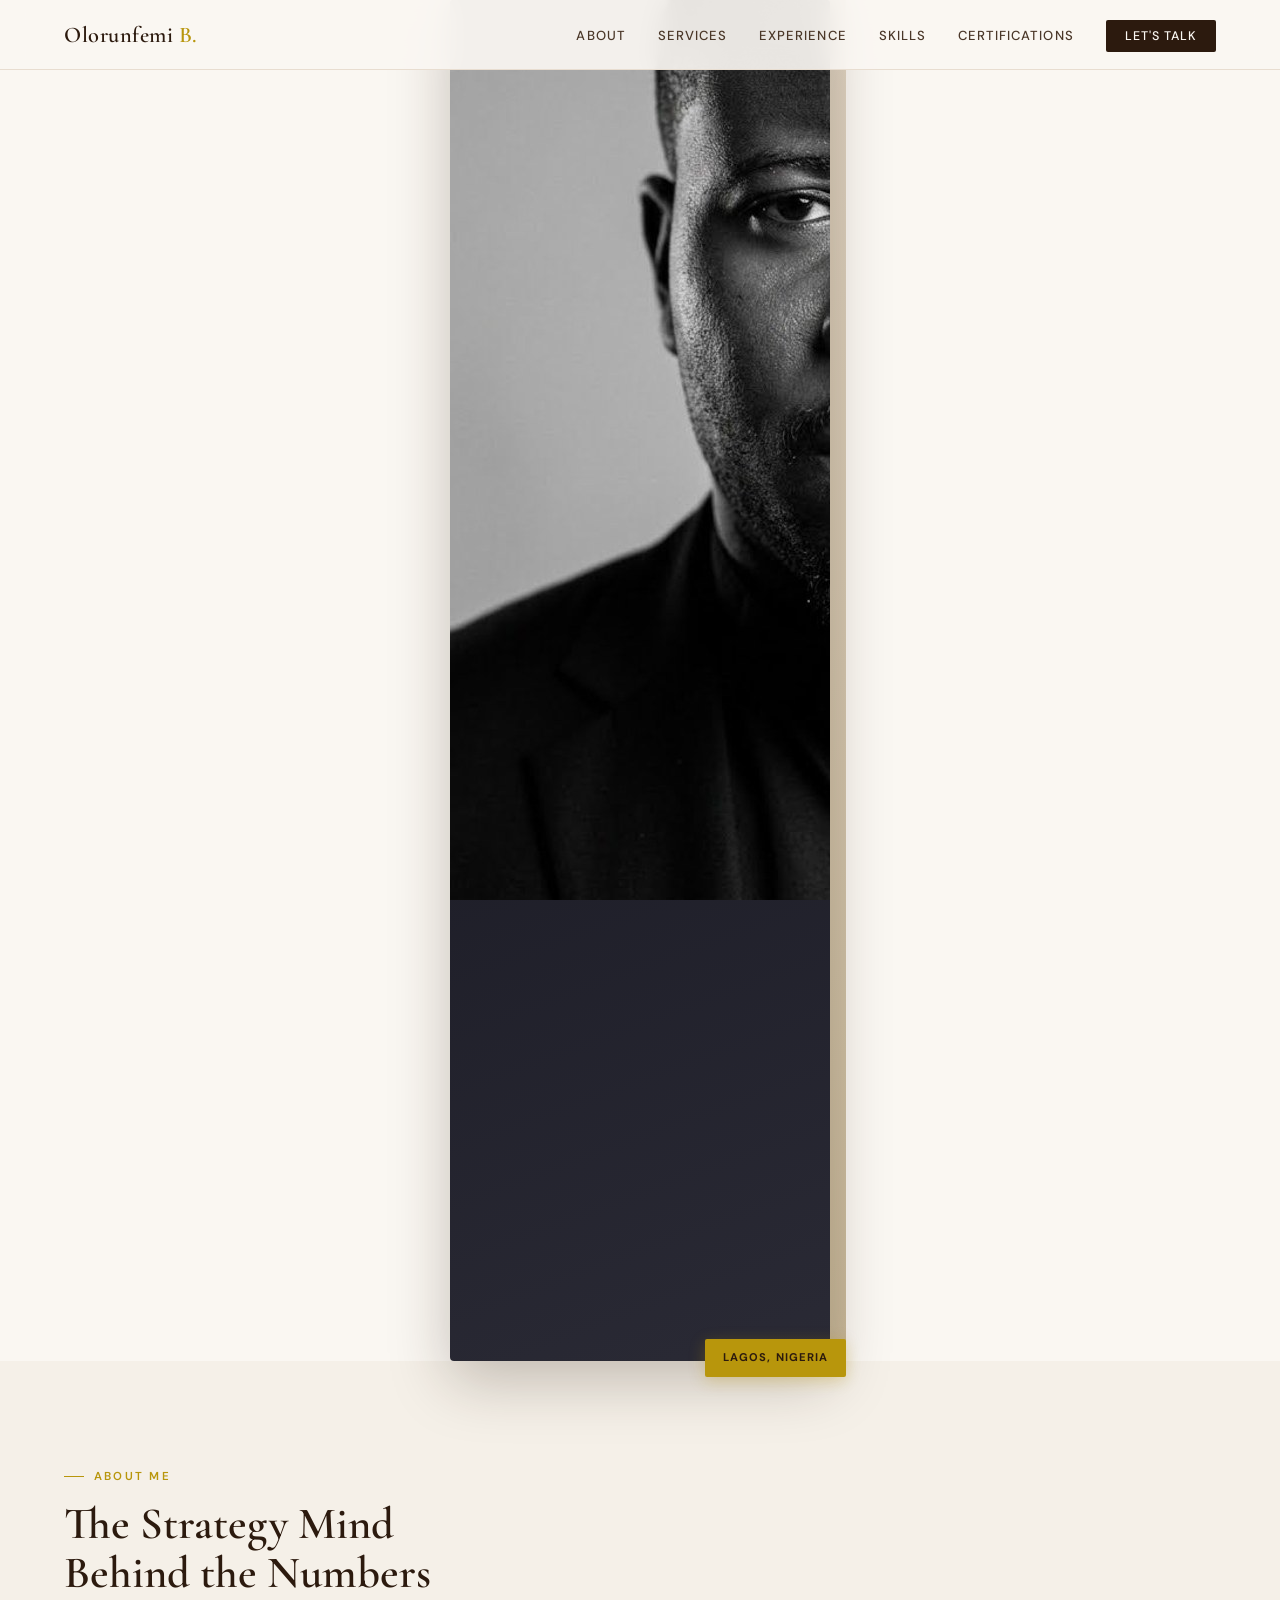
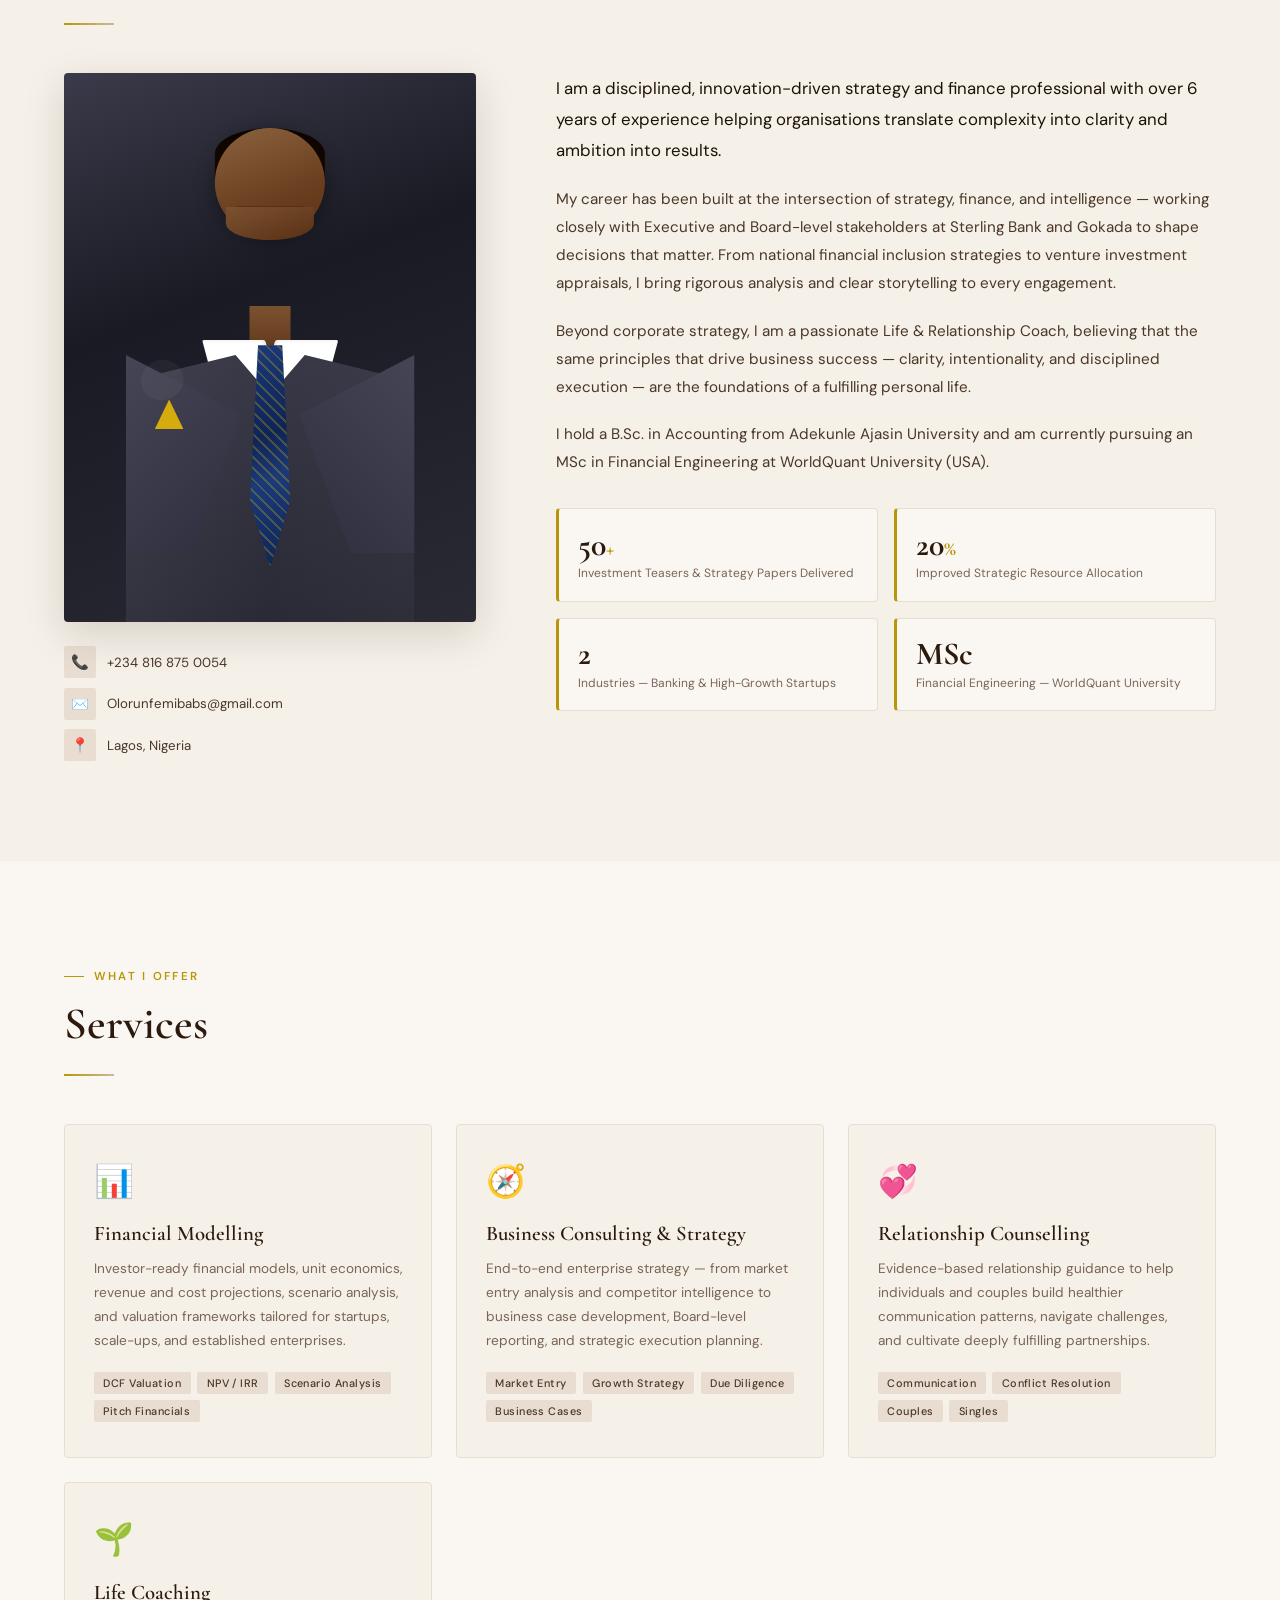
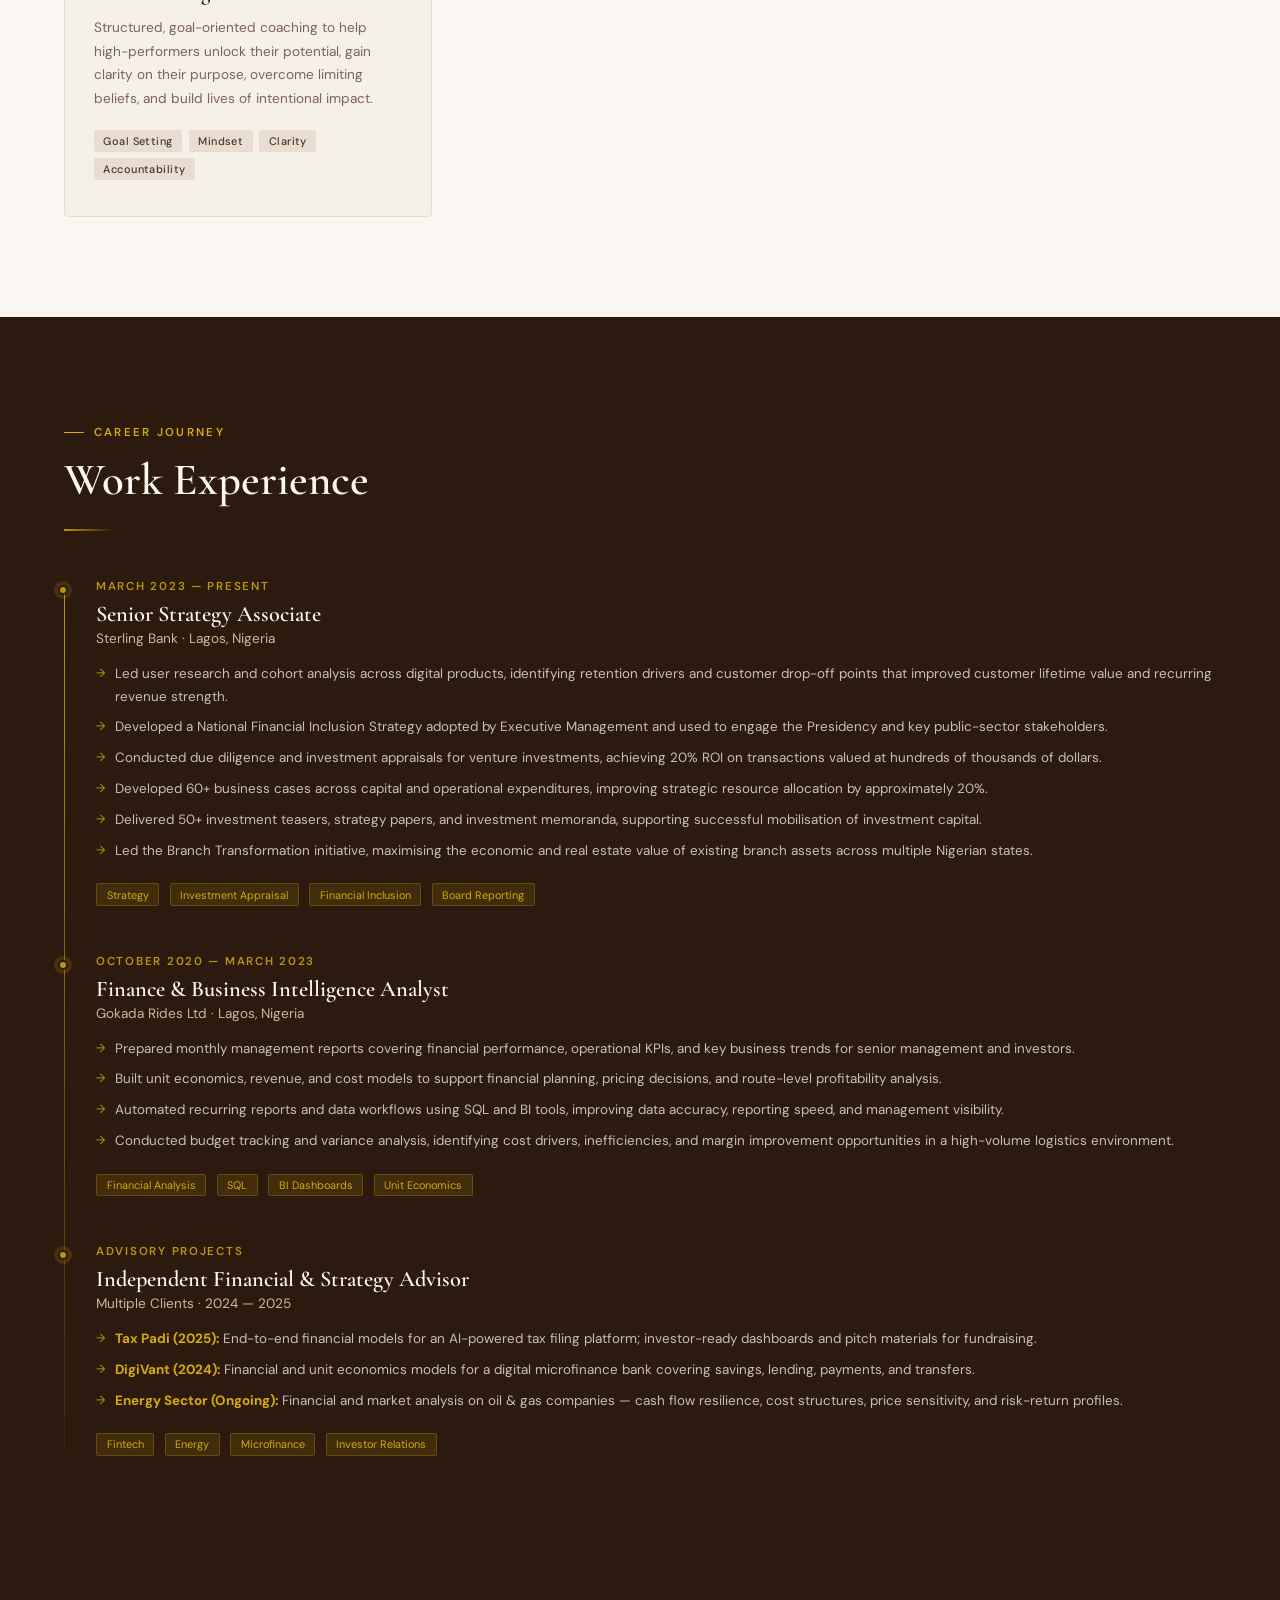
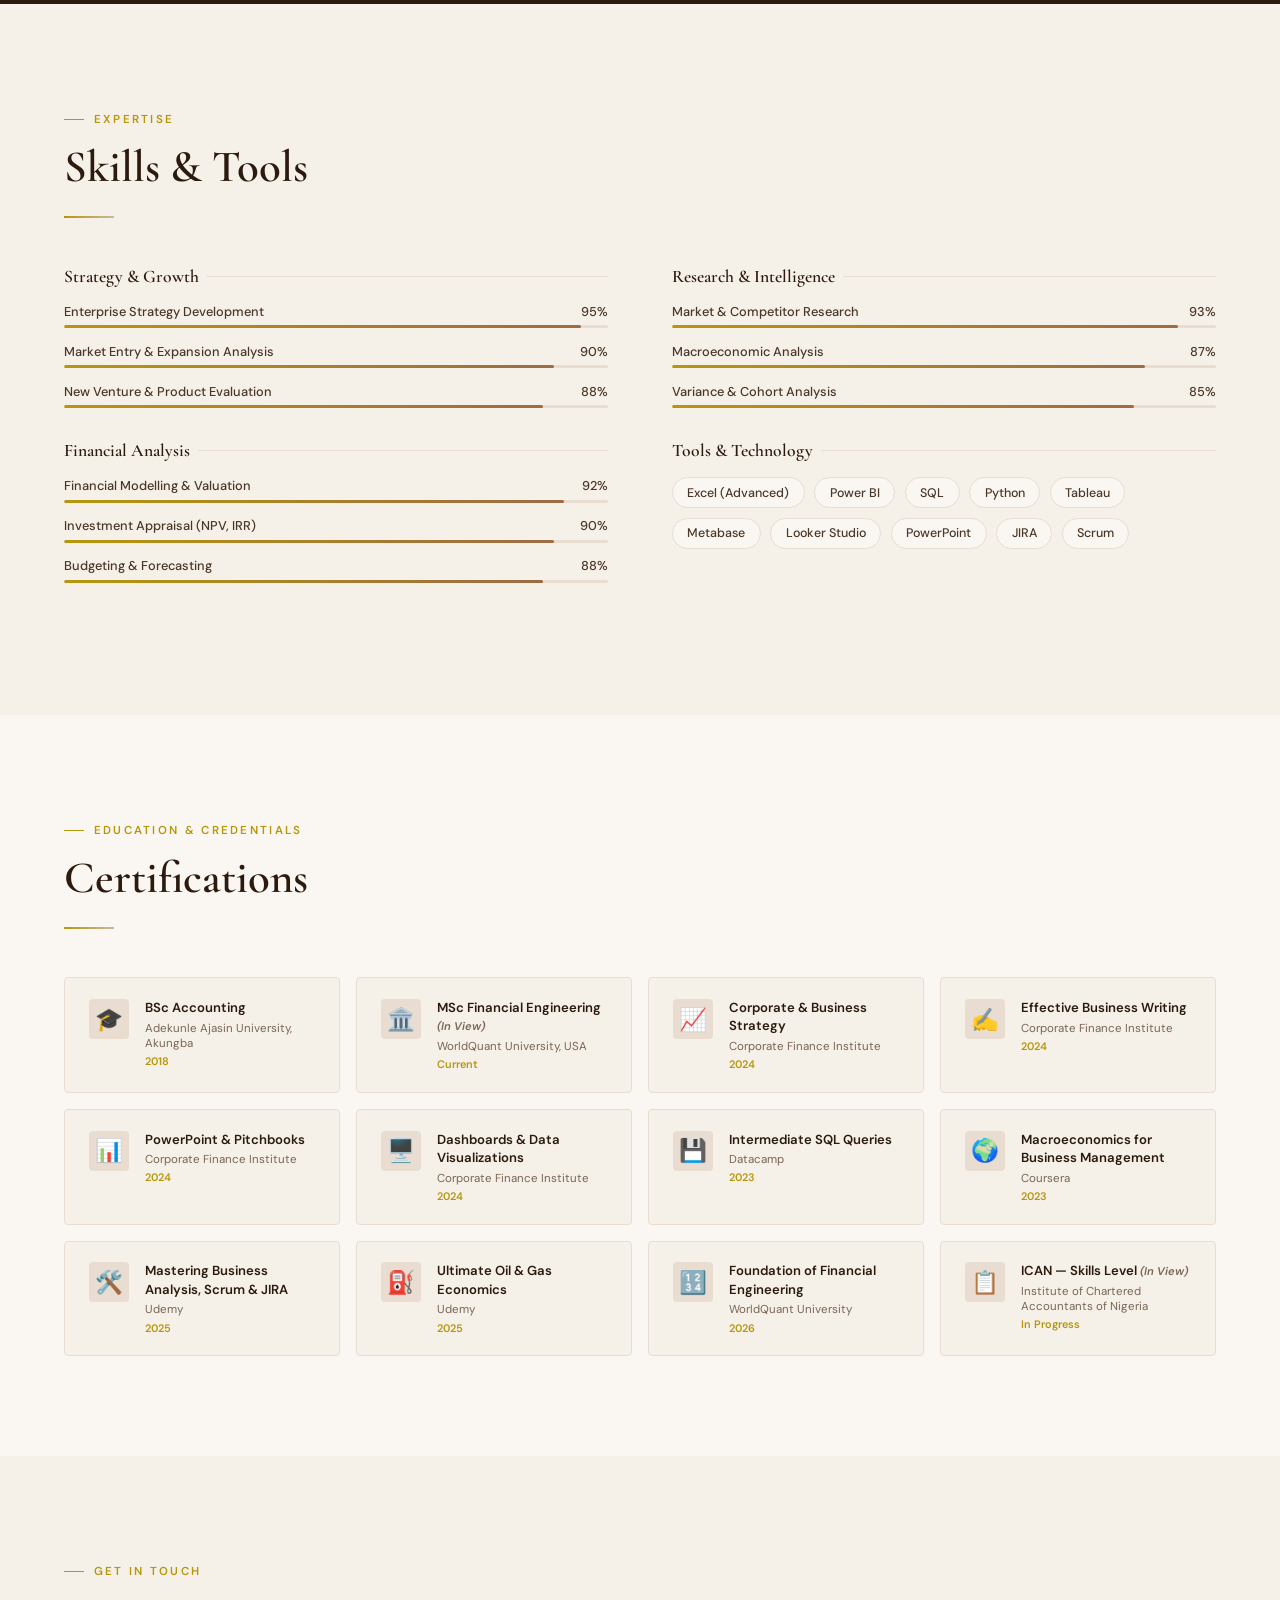
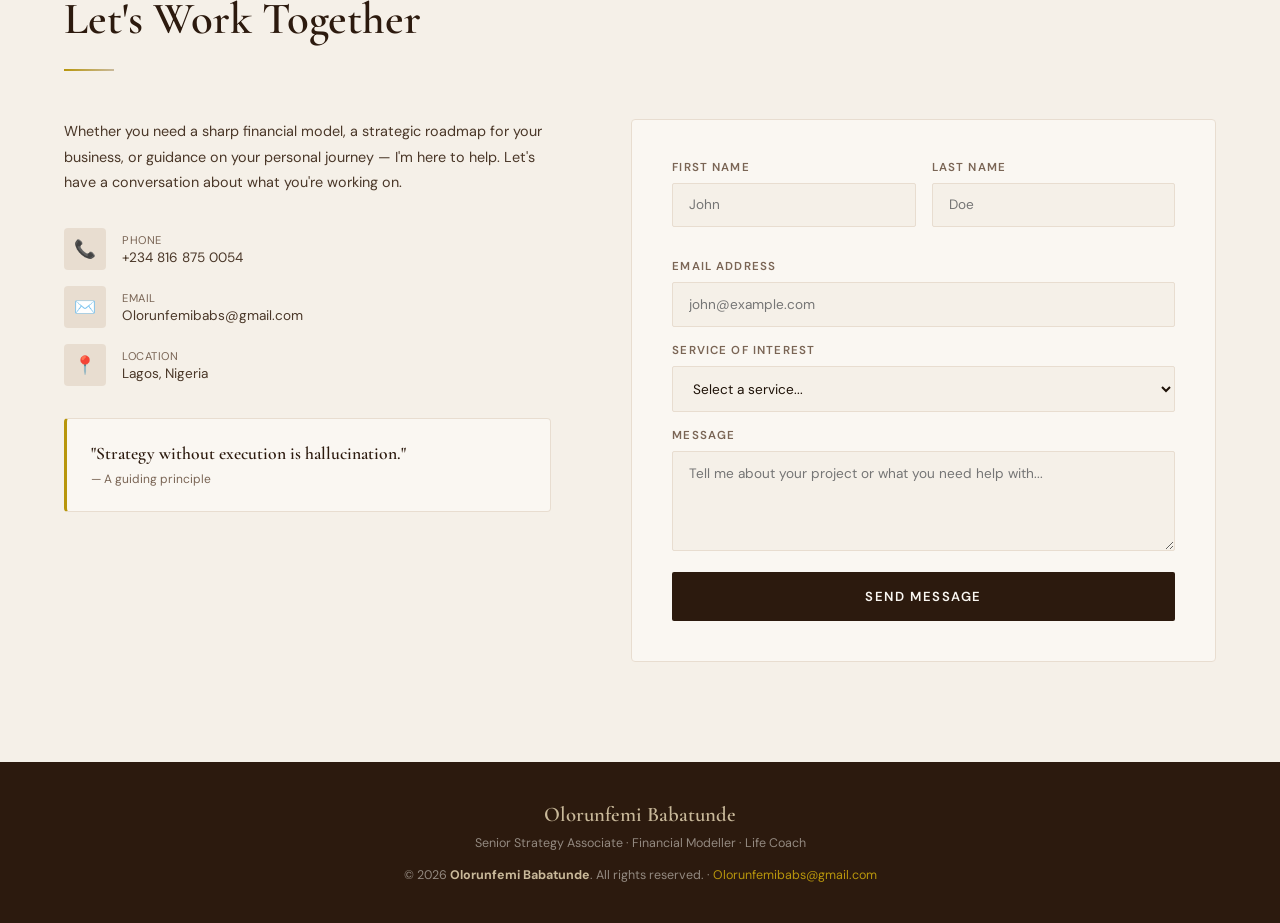
<file: index.html>
<!DOCTYPE html>
<html lang="en">
<head>
<meta charset="UTF-8" />
<meta name="viewport" content="width=device-width, initial-scale=1.0"/>
<title>Olorunfemi Babatunde | Strategy & Finance Professional</title>
<link href="https://fonts.googleapis.com/css2?family=Cormorant+Garamond:ital,wght@0,300;0,400;0,500;0,600;0,700;1,400;1,600&family=DM+Sans:wght@300;400;500;600&display=swap" rel="stylesheet"/>
<style>
  *, *::before, *::after { box-sizing: border-box; margin: 0; padding: 0; }

  :root {
    --cream: #FAF7F2;
    --warm-white: #F5F0E8;
    --sand: #E8DDD0;
    --tan: #C9B99A;
    --brown: #8B6F47;
    --dark-brown: #5C4530;
    --espresso: #2C1A0E;
    --gold: #B8960C;
    --gold-light: #D4AC0D;
    --text-dark: #1E1208;
    --text-mid: #4A3728;
    --text-soft: #7A6555;
    --accent: #9E6B45;
    --accent-light: #C4896A;
  }

  html { scroll-behavior: smooth; }

  body {
    font-family: 'DM Sans', sans-serif;
    background: var(--cream);
    color: var(--text-dark);
    overflow-x: hidden;
  }

  /* ── SCROLLBAR ── */
  ::-webkit-scrollbar { width: 6px; }
  ::-webkit-scrollbar-track { background: var(--sand); }
  ::-webkit-scrollbar-thumb { background: var(--tan); border-radius: 3px; }

  /* ── NAV ── */
  nav {
    position: fixed; top: 0; width: 100%; z-index: 100;
    background: rgba(250, 247, 242, 0.92);
    backdrop-filter: blur(12px);
    border-bottom: 1px solid var(--sand);
    padding: 0 5%;
    display: flex; align-items: center; justify-content: space-between;
    height: 70px;
    transition: box-shadow 0.3s;
  }
  nav.scrolled { box-shadow: 0 2px 20px rgba(44,26,14,0.08); }
  .nav-logo {
    font-family: 'Cormorant Garamond', serif;
    font-size: 1.4rem; font-weight: 600;
    color: var(--espresso); letter-spacing: 0.5px;
  }
  .nav-logo span { color: var(--gold); }
  .nav-links { display: flex; gap: 2rem; list-style: none; }
  .nav-links a {
    font-size: 0.82rem; font-weight: 500; letter-spacing: 0.08em;
    text-transform: uppercase; color: var(--text-mid);
    text-decoration: none; transition: color 0.2s;
    position: relative;
  }
  .nav-links a::after {
    content: ''; position: absolute; bottom: -4px; left: 0;
    width: 0; height: 1px; background: var(--gold);
    transition: width 0.3s;
  }
  .nav-links a:hover { color: var(--dark-brown); }
  .nav-links a:hover::after { width: 100%; }
  .nav-cta {
    background: var(--espresso); color: var(--cream) !important;
    padding: 0.5rem 1.2rem; border-radius: 2px;
    font-size: 0.78rem !important;
  }
  .nav-cta::after { display: none !important; }
  .nav-cta:hover { background: var(--dark-brown) !important; color: var(--cream) !important; }

  /* hamburger */
  .hamburger { display: none; flex-direction: column; gap: 5px; cursor: pointer; }
  .hamburger span { width: 24px; height: 2px; background: var(--espresso); border-radius: 1px; transition: 0.3s; }

  /* ── HERO ── */
  #hero {
    min-height: 100vh;
    display: grid; grid-template-columns: 1fr 1fr;
    align-items: center;
    padding: 70px 5% 0;
    position: relative;
    overflow: hidden;
  }
  .hero-bg {
    position: absolute; inset: 0; z-index: 0;
    background:
      radial-gradient(ellipse 60% 70% at 80% 50%, rgba(184,150,12,0.06) 0%, transparent 70%),
      radial-gradient(ellipse 40% 50% at 10% 80%, rgba(139,111,71,0.08) 0%, transparent 60%);
  }
  .hero-bg-lines {
    position: absolute; inset: 0; z-index: 0;
    background-image: repeating-linear-gradient(
      0deg, transparent, transparent 79px,
      rgba(201,185,154,0.15) 80px
    );
  }
  .hero-text { z-index: 1; padding-right: 5%; }
  .hero-eyebrow {
    display: inline-flex; align-items: center; gap: 0.6rem;
    font-size: 0.72rem; letter-spacing: 0.2em; text-transform: uppercase;
    color: var(--gold); font-weight: 600; margin-bottom: 1.5rem;
  }
  .hero-eyebrow::before {
    content: ''; display: block; width: 30px; height: 1px; background: var(--gold);
  }
  .hero-name {
    font-family: 'Cormorant Garamond', serif;
    font-size: clamp(2.8rem, 5vw, 4.5rem);
    font-weight: 600; line-height: 1.05;
    color: var(--espresso); margin-bottom: 1rem;
  }
  .hero-name em { font-style: italic; color: var(--accent); }
  .hero-title {
    font-size: 1rem; color: var(--text-soft); font-weight: 400;
    line-height: 1.7; margin-bottom: 2rem; max-width: 480px;
  }
  .hero-title strong { color: var(--dark-brown); font-weight: 600; }
  .hero-stats {
    display: flex; gap: 2.5rem; margin-bottom: 2.5rem;
  }
  .hero-stat-num {
    font-family: 'Cormorant Garamond', serif;
    font-size: 2rem; font-weight: 700; color: var(--espresso); line-height: 1;
  }
  .hero-stat-num span { color: var(--gold); }
  .hero-stat-label { font-size: 0.72rem; color: var(--text-soft); letter-spacing: 0.05em; margin-top: 0.2rem; }
  .hero-btns { display: flex; gap: 1rem; flex-wrap: wrap; }
  .btn-primary {
    background: var(--espresso); color: var(--cream);
    padding: 0.85rem 2rem; font-size: 0.82rem; font-weight: 500;
    letter-spacing: 0.08em; text-transform: uppercase;
    border: none; cursor: pointer; text-decoration: none;
    display: inline-block; transition: all 0.3s;
    border-radius: 2px;
  }
  .btn-primary:hover { background: var(--dark-brown); transform: translateY(-2px); box-shadow: 0 8px 24px rgba(44,26,14,0.2); }
  .btn-outline {
    background: transparent; color: var(--espresso);
    padding: 0.85rem 2rem; font-size: 0.82rem; font-weight: 500;
    letter-spacing: 0.08em; text-transform: uppercase;
    border: 1.5px solid var(--espresso); cursor: pointer;
    text-decoration: none; display: inline-block; transition: all 0.3s; border-radius: 2px;
  }
  .btn-outline:hover { background: var(--espresso); color: var(--cream); transform: translateY(-2px); }

  /* hero photo */
  .hero-photo-wrap { z-index: 1; display: flex; justify-content: center; align-items: center; }
  .hero-photo-frame {
    position: relative; width: min(380px, 90%);
  }
  .hero-photo-bg {
    position: absolute; inset: -16px -16px 16px 16px;
    background: linear-gradient(135deg, var(--sand) 0%, var(--tan) 100%);
    border-radius: 4px; z-index: 0;
  }
  .hero-photo-inner {
    position: relative; z-index: 1;
    width: 100%; padding-bottom: 120%;
    background: linear-gradient(160deg, #3a3a4a 0%, #1a1a24 40%, #2a2a35 100%);
    border-radius: 4px; overflow: hidden;
    box-shadow: 0 20px 60px rgba(44,26,14,0.25);
  }
  /* Suit illustration via CSS */
  .suit-figure {
    position: absolute; bottom: 0; left: 50%; transform: translateX(-50%);
    width: 75%; height: 85%;
  }
  /* head */
  .fig-head {
    position: absolute; top: 0; left: 50%; transform: translateX(-50%);
    width: 42%; padding-bottom: 42%; border-radius: 50%;
    background: linear-gradient(160deg, #8B6240 0%, #6B4020 60%, #5A3015 100%);
    box-shadow: 0 4px 20px rgba(0,0,0,0.4);
  }
  .fig-head::after {
    content: '';
    position: absolute; bottom: -3px; left: 10%; width: 80%; height: 30%;
    background: linear-gradient(160deg, #7B5230 0%, #5A3015 100%);
    border-radius: 0 0 50% 50%;
  }
  /* stubble */
  .fig-stubble {
    position: absolute; top: 72%; left: 20%; width: 60%; height: 18%;
    background: rgba(30,10,0,0.25); border-radius: 0 0 50% 50%;
  }
  /* neck */
  .fig-neck {
    position: absolute; top: 36%; left: 50%; transform: translateX(-50%);
    width: 16%; height: 12%;
    background: linear-gradient(180deg, #7B5230 0%, #5A3015 100%);
  }
  /* shirt collar */
  .fig-collar-left {
    position: absolute; top: 43%; left: 30%; width: 22%; height: 16%;
    background: white; transform: skewX(15deg); border-radius: 2px;
    box-shadow: inset -2px 0 4px rgba(0,0,0,0.1);
  }
  .fig-collar-right {
    position: absolute; top: 43%; right: 30%; width: 22%; height: 16%;
    background: white; transform: skewX(-15deg); border-radius: 2px;
    box-shadow: inset 2px 0 4px rgba(0,0,0,0.1);
  }
  /* tie */
  .fig-tie {
    position: absolute; top: 44%; left: 50%; transform: translateX(-50%);
    width: 14%; height: 45%;
    background: linear-gradient(160deg, #1a3a7a 0%, #0d2456 40%, #1a3a7a 60%, #0d2456 100%);
    clip-path: polygon(20% 0%, 80% 0%, 100% 70%, 50% 100%, 0% 70%);
    z-index: 2;
  }
  /* tie pattern */
  .fig-tie::after {
    content: '';
    position: absolute; inset: 0;
    background: repeating-linear-gradient(
      45deg, rgba(212,172,13,0.3) 0px, rgba(212,172,13,0.3) 2px,
      transparent 2px, transparent 8px
    );
    clip-path: polygon(20% 0%, 80% 0%, 100% 70%, 50% 100%, 0% 70%);
  }
  /* suit jacket */
  .fig-suit {
    position: absolute; top: 46%; left: 0; right: 0; bottom: 0;
    background: linear-gradient(160deg, #3a3a4a 0%, #282833 100%);
    clip-path: polygon(0 10%, 38% 0, 50% 15%, 62% 0, 100% 10%, 100% 100%, 0 100%);
  }
  .fig-suit::after {
    content: '';
    position: absolute; inset: 0;
    background: linear-gradient(90deg, rgba(255,255,255,0.03) 0%, transparent 50%, rgba(255,255,255,0.03) 100%);
    clip-path: polygon(0 10%, 38% 0, 50% 15%, 62% 0, 100% 10%, 100% 100%, 0 100%);
  }
  /* lapels */
  .fig-lapel-l {
    position: absolute; top: 46%; left: 0; width: 40%; height: 40%;
    background: linear-gradient(135deg, #454555 0%, #2e2e3e 100%);
    clip-path: polygon(0 0, 100% 30%, 55% 100%, 0 100%);
  }
  .fig-lapel-r {
    position: absolute; top: 46%; right: 0; width: 40%; height: 40%;
    background: linear-gradient(225deg, #454555 0%, #2e2e3e 100%);
    clip-path: polygon(100% 0, 0 30%, 45% 100%, 100% 100%);
  }
  /* pocket square */
  .fig-pocket {
    position: absolute; top: 55%; left: 10%; width: 10%; height: 6%;
    background: var(--gold-light);
    clip-path: polygon(0 100%, 50% 0, 100% 100%);
  }
  /* hair */
  .fig-hair {
    position: absolute; top: 0; left: 50%; transform: translateX(-50%);
    width: 42%; padding-bottom: 20%; border-radius: 50% 50% 0 0;
    background: linear-gradient(180deg, #0d0500 0%, #1a0800 100%);
  }
  /* shoulder highlight */
  .fig-shoulder-shine {
    position: absolute; top: 47%; left: 5%; width: 15%; height: 8%;
    background: rgba(255,255,255,0.04); border-radius: 50%; transform: rotate(-20deg);
  }

  .photo-badge {
    position: absolute; bottom: -16px; right: -16px; z-index: 2;
    background: var(--gold); color: var(--espresso);
    padding: 0.7rem 1.1rem; border-radius: 2px;
    font-size: 0.7rem; font-weight: 700; letter-spacing: 0.1em;
    text-transform: uppercase; line-height: 1.4;
    box-shadow: 0 4px 16px rgba(184,150,12,0.3);
  }

  /* ── SECTION SHARED ── */
  section { padding: 100px 5%; }
  .section-eyebrow {
    display: inline-flex; align-items: center; gap: 0.6rem;
    font-size: 0.72rem; letter-spacing: 0.2em; text-transform: uppercase;
    color: var(--gold); font-weight: 600; margin-bottom: 1rem;
  }
  .section-eyebrow::before {
    content: ''; display: block; width: 20px; height: 1px; background: var(--gold);
  }
  .section-title {
    font-family: 'Cormorant Garamond', serif;
    font-size: clamp(2rem, 3.5vw, 3rem);
    font-weight: 600; color: var(--espresso);
    line-height: 1.1; margin-bottom: 1.5rem;
  }
  .section-divider {
    width: 50px; height: 2px;
    background: linear-gradient(90deg, var(--gold), var(--tan));
    margin-bottom: 3rem;
  }

  /* ── ABOUT ── */
  #about { background: var(--warm-white); }
  .about-grid { display: grid; grid-template-columns: 1fr 1.6fr; gap: 5rem; align-items: start; }
  .about-left { position: sticky; top: 100px; }
  .about-portrait {
    width: 100%; aspect-ratio: 3/4;
    background: linear-gradient(160deg, #3a3a4a 0%, #1a1a24 40%, #2a2a35 100%);
    border-radius: 4px; overflow: hidden; position: relative;
    box-shadow: 0 12px 40px rgba(44,26,14,0.15);
    margin-bottom: 1.5rem;
  }
  /* reuse suit figure in about */
  .about-portrait .suit-figure { width: 70%; height: 90%; }
  .about-portrait .fig-head { width: 38%; padding-bottom: 38%; }
  .about-portrait .fig-hair { width: 38%; padding-bottom: 18%; }
  .about-portrait .fig-neck { width: 14%; }
  .about-contact-links { display: flex; flex-direction: column; gap: 0.6rem; }
  .contact-link {
    display: flex; align-items: center; gap: 0.7rem;
    font-size: 0.83rem; color: var(--text-mid); text-decoration: none;
    transition: color 0.2s;
  }
  .contact-link:hover { color: var(--gold); }
  .contact-link-icon {
    width: 32px; height: 32px; background: var(--sand); border-radius: 2px;
    display: flex; align-items: center; justify-content: center;
    font-size: 0.9rem; flex-shrink: 0;
  }

  .about-bio p { font-size: 0.95rem; color: var(--text-mid); line-height: 1.85; margin-bottom: 1.2rem; }
  .about-bio p:first-child { font-size: 1.05rem; color: var(--text-dark); font-weight: 400; }
  .about-highlights { display: grid; grid-template-columns: 1fr 1fr; gap: 1rem; margin-top: 2rem; }
  .highlight-card {
    background: var(--cream); border: 1px solid var(--sand);
    padding: 1.2rem; border-radius: 4px;
    border-left: 3px solid var(--gold);
  }
  .highlight-card-num {
    font-family: 'Cormorant Garamond', serif;
    font-size: 2rem; font-weight: 700; color: var(--espresso); line-height: 1;
  }
  .highlight-card-num span { color: var(--gold); font-size: 1.3rem; }
  .highlight-card-label { font-size: 0.75rem; color: var(--text-soft); margin-top: 0.3rem; }

  /* ── SERVICES ── */
  #services { background: var(--cream); }
  .services-grid { display: grid; grid-template-columns: repeat(auto-fit, minmax(280px, 1fr)); gap: 1.5rem; }
  .service-card {
    background: var(--warm-white); border: 1px solid var(--sand);
    padding: 2.2rem 1.8rem; border-radius: 4px; position: relative; overflow: hidden;
    transition: all 0.35s; cursor: default;
  }
  .service-card:hover {
    transform: translateY(-6px);
    box-shadow: 0 16px 50px rgba(44,26,14,0.12);
    border-color: var(--tan);
  }
  .service-card::before {
    content: '';
    position: absolute; top: 0; left: 0; width: 100%; height: 3px;
    background: linear-gradient(90deg, var(--gold), var(--accent));
    transform: scaleX(0); transform-origin: left;
    transition: transform 0.35s;
  }
  .service-card:hover::before { transform: scaleX(1); }
  .service-icon {
    font-size: 2rem; margin-bottom: 1.2rem; display: block;
  }
  .service-title {
    font-family: 'Cormorant Garamond', serif;
    font-size: 1.3rem; font-weight: 600;
    color: var(--espresso); margin-bottom: 0.7rem;
  }
  .service-desc { font-size: 0.85rem; color: var(--text-soft); line-height: 1.75; }
  .service-tags { display: flex; flex-wrap: wrap; gap: 0.4rem; margin-top: 1.2rem; }
  .service-tag {
    font-size: 0.68rem; padding: 0.25rem 0.6rem; background: var(--sand);
    color: var(--text-mid); border-radius: 2px; font-weight: 500; letter-spacing: 0.04em;
  }

  /* ── EXPERIENCE ── */
  #experience { background: var(--espresso); color: var(--cream); }
  #experience .section-title { color: var(--cream); }
  #experience .section-eyebrow { color: var(--gold-light); }
  #experience .section-eyebrow::before { background: var(--gold-light); }
  #experience .section-divider { background: linear-gradient(90deg, var(--gold), transparent); }

  .timeline { position: relative; padding-left: 2rem; }
  .timeline::before {
    content: '';
    position: absolute; left: 0; top: 8px; bottom: 8px;
    width: 1px; background: linear-gradient(180deg, var(--gold), rgba(184,150,12,0.1));
  }
  .timeline-item { position: relative; margin-bottom: 3rem; }
  .timeline-dot {
    position: absolute; left: -2.4rem; top: 6px;
    width: 10px; height: 10px; border-radius: 50%;
    background: var(--gold); border: 2px solid var(--espresso);
    box-shadow: 0 0 0 4px rgba(184,150,12,0.2);
  }
  .timeline-period {
    font-size: 0.72rem; letter-spacing: 0.15em; text-transform: uppercase;
    color: var(--gold); font-weight: 600; margin-bottom: 0.4rem;
  }
  .timeline-role {
    font-family: 'Cormorant Garamond', serif;
    font-size: 1.4rem; font-weight: 600; color: var(--cream); margin-bottom: 0.15rem;
  }
  .timeline-company { font-size: 0.85rem; color: var(--tan); margin-bottom: 1rem; }
  .timeline-points { list-style: none; }
  .timeline-points li {
    font-size: 0.84rem; color: rgba(250,247,242,0.75); line-height: 1.7;
    margin-bottom: 0.5rem; padding-left: 1.2rem; position: relative;
  }
  .timeline-points li::before {
    content: '→'; position: absolute; left: 0; color: var(--gold); font-size: 0.75rem;
  }
  .timeline-tag {
    display: inline-block; font-size: 0.68rem; padding: 0.2rem 0.6rem;
    background: rgba(184,150,12,0.15); border: 1px solid rgba(184,150,12,0.3);
    color: var(--gold-light); border-radius: 2px; margin-right: 0.4rem; margin-top: 0.8rem;
  }

  /* ── SKILLS ── */
  #skills { background: var(--warm-white); }
  .skills-layout { display: grid; grid-template-columns: 1fr 1fr; gap: 4rem; }
  .skill-group { margin-bottom: 2rem; }
  .skill-group-title {
    font-family: 'Cormorant Garamond', serif;
    font-size: 1.1rem; font-weight: 600; color: var(--espresso);
    margin-bottom: 1rem; display: flex; align-items: center; gap: 0.5rem;
  }
  .skill-group-title::after {
    content: ''; flex: 1; height: 1px; background: var(--sand);
  }
  .skill-item { margin-bottom: 0.9rem; }
  .skill-label { font-size: 0.8rem; color: var(--text-mid); font-weight: 500; margin-bottom: 0.35rem; display: flex; justify-content: space-between; }
  .skill-bar { height: 3px; background: var(--sand); border-radius: 2px; overflow: hidden; }
  .skill-fill { height: 100%; border-radius: 2px; background: linear-gradient(90deg, var(--gold), var(--accent)); transition: width 1s ease; width: 0; }

  .tools-grid { display: flex; flex-wrap: wrap; gap: 0.6rem; margin-top: 1rem; }
  .tool-chip {
    background: var(--cream); border: 1px solid var(--sand);
    color: var(--text-mid); font-size: 0.78rem; font-weight: 500;
    padding: 0.4rem 0.9rem; border-radius: 20px;
    transition: all 0.2s;
  }
  .tool-chip:hover { border-color: var(--gold); color: var(--dark-brown); background: rgba(184,150,12,0.05); }

  /* ── CERTIFICATIONS ── */
  #certifications { background: var(--cream); }
  .certs-grid { display: grid; grid-template-columns: repeat(auto-fill, minmax(260px, 1fr)); gap: 1rem; }
  .cert-card {
    background: var(--warm-white); border: 1px solid var(--sand);
    padding: 1.3rem 1.5rem; border-radius: 4px;
    display: flex; align-items: flex-start; gap: 1rem;
    transition: all 0.25s;
  }
  .cert-card:hover { border-color: var(--tan); box-shadow: 0 4px 20px rgba(44,26,14,0.06); transform: translateY(-2px); }
  .cert-icon {
    font-size: 1.4rem; flex-shrink: 0; width: 40px; height: 40px;
    background: var(--sand); border-radius: 4px;
    display: flex; align-items: center; justify-content: center;
  }
  .cert-name { font-size: 0.82rem; font-weight: 600; color: var(--espresso); line-height: 1.4; }
  .cert-org { font-size: 0.72rem; color: var(--text-soft); margin-top: 0.2rem; }
  .cert-year { font-size: 0.68rem; color: var(--gold); font-weight: 600; margin-top: 0.2rem; }

  /* ── CONTACT ── */
  #contact { background: var(--warm-white); }
  .contact-layout { display: grid; grid-template-columns: 1fr 1.2fr; gap: 5rem; align-items: start; }
  .contact-info { }
  .contact-info p { font-size: 0.9rem; color: var(--text-mid); line-height: 1.8; margin-bottom: 2rem; }
  .contact-detail { display: flex; align-items: center; gap: 1rem; margin-bottom: 1rem; }
  .contact-detail-icon {
    width: 42px; height: 42px; background: var(--sand); border-radius: 4px;
    display: flex; align-items: center; justify-content: center; font-size: 1.1rem; flex-shrink: 0;
  }
  .contact-detail-text { font-size: 0.85rem; color: var(--text-mid); }
  .contact-detail-label { font-size: 0.7rem; color: var(--text-soft); letter-spacing: 0.05em; text-transform: uppercase; margin-bottom: 0.1rem; }

  .contact-form { background: var(--cream); border: 1px solid var(--sand); padding: 2.5rem; border-radius: 4px; }
  .form-row { display: grid; grid-template-columns: 1fr 1fr; gap: 1rem; margin-bottom: 1rem; }
  .form-group { margin-bottom: 1rem; }
  .form-label { font-size: 0.72rem; letter-spacing: 0.1em; text-transform: uppercase; font-weight: 600; color: var(--text-soft); display: block; margin-bottom: 0.5rem; }
  .form-input, .form-textarea, .form-select {
    width: 100%; background: var(--warm-white); border: 1px solid var(--sand);
    padding: 0.8rem 1rem; font-family: 'DM Sans', sans-serif; font-size: 0.85rem;
    color: var(--text-dark); border-radius: 2px; transition: border-color 0.2s;
    outline: none;
  }
  .form-input:focus, .form-textarea:focus, .form-select:focus { border-color: var(--gold); }
  .form-textarea { resize: vertical; min-height: 100px; }
  .form-submit {
    width: 100%; background: var(--espresso); color: var(--cream);
    border: none; padding: 1rem; font-family: 'DM Sans', sans-serif;
    font-size: 0.82rem; font-weight: 600; letter-spacing: 0.12em; text-transform: uppercase;
    cursor: pointer; border-radius: 2px; transition: all 0.3s;
  }
  .form-submit:hover { background: var(--dark-brown); transform: translateY(-2px); box-shadow: 0 8px 24px rgba(44,26,14,0.2); }

  /* form success */
  .form-success {
    display: none; text-align: center; padding: 2rem;
    color: var(--dark-brown); font-size: 0.9rem;
  }
  .form-success .check { font-size: 2.5rem; margin-bottom: 0.5rem; }

  /* ── FOOTER ── */
  footer {
    background: var(--espresso); color: rgba(250,247,242,0.5);
    text-align: center; padding: 2.5rem 5%;
    font-size: 0.78rem;
  }
  footer strong { color: var(--tan); }
  footer a { color: var(--gold); text-decoration: none; }

  /* ── ANIMATIONS ── */
  .fade-up {
    opacity: 0; transform: translateY(30px);
    transition: opacity 0.7s ease, transform 0.7s ease;
  }
  .fade-up.visible { opacity: 1; transform: translateY(0); }

  /* ── RESPONSIVE ── */
  @media (max-width: 900px) {
    #hero { grid-template-columns: 1fr; padding-top: 90px; text-align: center; }
    .hero-photo-wrap { order: -1; margin-bottom: 2rem; }
    .hero-photo-frame { width: min(260px, 80%); }
    .hero-stats { justify-content: center; }
    .hero-btns { justify-content: center; }
    .hero-title { margin: 0 auto 2rem; }
    .about-grid { grid-template-columns: 1fr; }
    .about-left { position: static; display: grid; grid-template-columns: 1fr 1fr; gap: 1rem; align-items: start; }
    .about-portrait { display: none; }
    .skills-layout { grid-template-columns: 1fr; }
    .contact-layout { grid-template-columns: 1fr; }
    .form-row { grid-template-columns: 1fr; }
    .nav-links { display: none; flex-direction: column; position: absolute; top: 70px; left: 0; right: 0; background: var(--cream); border-top: 1px solid var(--sand); padding: 1.5rem 5%; gap: 1rem; box-shadow: 0 8px 24px rgba(44,26,14,0.1); }
    .nav-links.open { display: flex; }
    .hamburger { display: flex; }
  }
  @media (max-width: 500px) {
    section { padding: 70px 5%; }
    .hero-stats { gap: 1.5rem; }
    .about-left { grid-template-columns: 1fr; }
    .about-highlights { grid-template-columns: 1fr; }
  }
</style>
</head>
<body>

<!-- NAV -->
<nav id="navbar">
  <div class="nav-logo">Olorunfemi <span>B.</span></div>
  <ul class="nav-links" id="navLinks">
    <li><a href="#about">About</a></li>
    <li><a href="#services">Services</a></li>
    <li><a href="#experience">Experience</a></li>
    <li><a href="#skills">Skills</a></li>
    <li><a href="#certifications">Certifications</a></li>
    <li><a href="#contact" class="nav-cta">Let's Talk</a></li>
  </ul>
  <div class="hamburger" id="hamburger" onclick="toggleMenu()">
    <span></span><span></span><span></span>
  </div>
</nav>

<!-- HERO -->
<div class="hero-photo-wrap">
  <div class="hero-photo-frame">
    <div class="hero-photo-bg"></div>

    <div class="hero-photo-inner">
      <img src="./assets/profile.jpg" alt="Olorunfemi Babatunde">
    </div>

    <div class="photo-badge">Lagos, Nigeria</div>
  </div>
</div>
</section>

<!-- ABOUT -->
<section id="about">
  <div class="section-eyebrow">About Me</div>
  <div class="section-title">The Strategy Mind<br>Behind the Numbers</div>
  <div class="section-divider"></div>
  <div class="about-grid">
    <div class="about-left fade-up">
      <div class="about-portrait">
        <div class="suit-figure">
          <div class="fig-hair"></div>
          <div class="fig-head"><div class="fig-stubble"></div></div>
          <div class="fig-neck"></div>
          <div class="fig-collar-left"></div>
          <div class="fig-collar-right"></div>
          <div class="fig-tie"></div>
          <div class="fig-suit"></div>
          <div class="fig-lapel-l"></div>
          <div class="fig-lapel-r"></div>
          <div class="fig-pocket"></div>
          <div class="fig-shoulder-shine"></div>
        </div>
      </div>
      <div class="about-contact-links">
        <a href="tel:+2348168750054" class="contact-link">
          <div class="contact-link-icon">📞</div>
          +234 816 875 0054
        </a>
        <a href="mailto:Olorunfemibabs@gmail.com" class="contact-link">
          <div class="contact-link-icon">✉️</div>
          Olorunfemibabs@gmail.com
        </a>
        <a href="#" class="contact-link">
          <div class="contact-link-icon">📍</div>
          Lagos, Nigeria
        </a>
      </div>
    </div>
    <div class="about-bio fade-up" style="transition-delay:0.15s">
      <p>I am a disciplined, innovation-driven strategy and finance professional with over 6 years of experience helping organisations translate complexity into clarity and ambition into results.</p>
      <p>My career has been built at the intersection of strategy, finance, and intelligence — working closely with Executive and Board-level stakeholders at Sterling Bank and Gokada to shape decisions that matter. From national financial inclusion strategies to venture investment appraisals, I bring rigorous analysis and clear storytelling to every engagement.</p>
      <p>Beyond corporate strategy, I am a passionate Life & Relationship Coach, believing that the same principles that drive business success — clarity, intentionality, and disciplined execution — are the foundations of a fulfilling personal life.</p>
      <p>I hold a B.Sc. in Accounting from Adekunle Ajasin University and am currently pursuing an MSc in Financial Engineering at WorldQuant University (USA).</p>
      <div class="about-highlights">
        <div class="highlight-card">
          <div class="highlight-card-num">50<span>+</span></div>
          <div class="highlight-card-label">Investment Teasers & Strategy Papers Delivered</div>
        </div>
        <div class="highlight-card">
          <div class="highlight-card-num">20<span>%</span></div>
          <div class="highlight-card-label">Improved Strategic Resource Allocation</div>
        </div>
        <div class="highlight-card">
          <div class="highlight-card-num">2</div>
          <div class="highlight-card-label">Industries — Banking & High-Growth Startups</div>
        </div>
        <div class="highlight-card">
          <div class="highlight-card-num">MSc</div>
          <div class="highlight-card-label">Financial Engineering — WorldQuant University</div>
        </div>
      </div>
    </div>
  </div>
</section>

<!-- SERVICES -->
<section id="services">
  <div class="section-eyebrow">What I Offer</div>
  <div class="section-title">Services</div>
  <div class="section-divider"></div>
  <div class="services-grid">
    <div class="service-card fade-up">
      <span class="service-icon">📊</span>
      <div class="service-title">Financial Modelling</div>
      <p class="service-desc">Investor-ready financial models, unit economics, revenue and cost projections, scenario analysis, and valuation frameworks tailored for startups, scale-ups, and established enterprises.</p>
      <div class="service-tags">
        <span class="service-tag">DCF Valuation</span>
        <span class="service-tag">NPV / IRR</span>
        <span class="service-tag">Scenario Analysis</span>
        <span class="service-tag">Pitch Financials</span>
      </div>
    </div>
    <div class="service-card fade-up" style="transition-delay:0.1s">
      <span class="service-icon">🧭</span>
      <div class="service-title">Business Consulting & Strategy</div>
      <p class="service-desc">End-to-end enterprise strategy — from market entry analysis and competitor intelligence to business case development, Board-level reporting, and strategic execution planning.</p>
      <div class="service-tags">
        <span class="service-tag">Market Entry</span>
        <span class="service-tag">Growth Strategy</span>
        <span class="service-tag">Due Diligence</span>
        <span class="service-tag">Business Cases</span>
      </div>
    </div>
    <div class="service-card fade-up" style="transition-delay:0.2s">
      <span class="service-icon">💞</span>
      <div class="service-title">Relationship Counselling</div>
      <p class="service-desc">Evidence-based relationship guidance to help individuals and couples build healthier communication patterns, navigate challenges, and cultivate deeply fulfilling partnerships.</p>
      <div class="service-tags">
        <span class="service-tag">Communication</span>
        <span class="service-tag">Conflict Resolution</span>
        <span class="service-tag">Couples</span>
        <span class="service-tag">Singles</span>
      </div>
    </div>
    <div class="service-card fade-up" style="transition-delay:0.3s">
      <span class="service-icon">🌱</span>
      <div class="service-title">Life Coaching</div>
      <p class="service-desc">Structured, goal-oriented coaching to help high-performers unlock their potential, gain clarity on their purpose, overcome limiting beliefs, and build lives of intentional impact.</p>
      <div class="service-tags">
        <span class="service-tag">Goal Setting</span>
        <span class="service-tag">Mindset</span>
        <span class="service-tag">Clarity</span>
        <span class="service-tag">Accountability</span>
      </div>
    </div>
  </div>
</section>

<!-- EXPERIENCE -->
<section id="experience">
  <div class="section-eyebrow">Career Journey</div>
  <div class="section-title">Work Experience</div>
  <div class="section-divider"></div>
  <div class="timeline">
    <div class="timeline-item fade-up">
      <div class="timeline-dot"></div>
      <div class="timeline-period">March 2023 — Present</div>
      <div class="timeline-role">Senior Strategy Associate</div>
      <div class="timeline-company">Sterling Bank · Lagos, Nigeria</div>
      <ul class="timeline-points">
        <li>Led user research and cohort analysis across digital products, identifying retention drivers and customer drop-off points that improved customer lifetime value and recurring revenue strength.</li>
        <li>Developed a National Financial Inclusion Strategy adopted by Executive Management and used to engage the Presidency and key public-sector stakeholders.</li>
        <li>Conducted due diligence and investment appraisals for venture investments, achieving 20% ROI on transactions valued at hundreds of thousands of dollars.</li>
        <li>Developed 60+ business cases across capital and operational expenditures, improving strategic resource allocation by approximately 20%.</li>
        <li>Delivered 50+ investment teasers, strategy papers, and investment memoranda, supporting successful mobilisation of investment capital.</li>
        <li>Led the Branch Transformation initiative, maximising the economic and real estate value of existing branch assets across multiple Nigerian states.</li>
      </ul>
      <span class="timeline-tag">Strategy</span>
      <span class="timeline-tag">Investment Appraisal</span>
      <span class="timeline-tag">Financial Inclusion</span>
      <span class="timeline-tag">Board Reporting</span>
    </div>
    <div class="timeline-item fade-up" style="transition-delay:0.1s">
      <div class="timeline-dot"></div>
      <div class="timeline-period">October 2020 — March 2023</div>
      <div class="timeline-role">Finance & Business Intelligence Analyst</div>
      <div class="timeline-company">Gokada Rides Ltd · Lagos, Nigeria</div>
      <ul class="timeline-points">
        <li>Prepared monthly management reports covering financial performance, operational KPIs, and key business trends for senior management and investors.</li>
        <li>Built unit economics, revenue, and cost models to support financial planning, pricing decisions, and route-level profitability analysis.</li>
        <li>Automated recurring reports and data workflows using SQL and BI tools, improving data accuracy, reporting speed, and management visibility.</li>
        <li>Conducted budget tracking and variance analysis, identifying cost drivers, inefficiencies, and margin improvement opportunities in a high-volume logistics environment.</li>
      </ul>
      <span class="timeline-tag">Financial Analysis</span>
      <span class="timeline-tag">SQL</span>
      <span class="timeline-tag">BI Dashboards</span>
      <span class="timeline-tag">Unit Economics</span>
    </div>
    <div class="timeline-item fade-up" style="transition-delay:0.2s">
      <div class="timeline-dot"></div>
      <div class="timeline-period">Advisory Projects</div>
      <div class="timeline-role">Independent Financial & Strategy Advisor</div>
      <div class="timeline-company">Multiple Clients · 2024 — 2025</div>
      <ul class="timeline-points">
        <li><strong style="color:var(--gold-light)">Tax Padi (2025):</strong> End-to-end financial models for an AI-powered tax filing platform; investor-ready dashboards and pitch materials for fundraising.</li>
        <li><strong style="color:var(--gold-light)">DigiVant (2024):</strong> Financial and unit economics models for a digital microfinance bank covering savings, lending, payments, and transfers.</li>
        <li><strong style="color:var(--gold-light)">Energy Sector (Ongoing):</strong> Financial and market analysis on oil & gas companies — cash flow resilience, cost structures, price sensitivity, and risk-return profiles.</li>
      </ul>
      <span class="timeline-tag">Fintech</span>
      <span class="timeline-tag">Energy</span>
      <span class="timeline-tag">Microfinance</span>
      <span class="timeline-tag">Investor Relations</span>
    </div>
  </div>
</section>

<!-- SKILLS -->
<section id="skills">
  <div class="section-eyebrow">Expertise</div>
  <div class="section-title">Skills & Tools</div>
  <div class="section-divider"></div>
  <div class="skills-layout">
    <div>
      <div class="skill-group">
        <div class="skill-group-title">Strategy & Growth</div>
        <div class="skill-item">
          <div class="skill-label"><span>Enterprise Strategy Development</span><span>95%</span></div>
          <div class="skill-bar"><div class="skill-fill" data-width="95"></div></div>
        </div>
        <div class="skill-item">
          <div class="skill-label"><span>Market Entry & Expansion Analysis</span><span>90%</span></div>
          <div class="skill-bar"><div class="skill-fill" data-width="90"></div></div>
        </div>
        <div class="skill-item">
          <div class="skill-label"><span>New Venture & Product Evaluation</span><span>88%</span></div>
          <div class="skill-bar"><div class="skill-fill" data-width="88"></div></div>
        </div>
      </div>
      <div class="skill-group">
        <div class="skill-group-title">Financial Analysis</div>
        <div class="skill-item">
          <div class="skill-label"><span>Financial Modelling & Valuation</span><span>92%</span></div>
          <div class="skill-bar"><div class="skill-fill" data-width="92"></div></div>
        </div>
        <div class="skill-item">
          <div class="skill-label"><span>Investment Appraisal (NPV, IRR)</span><span>90%</span></div>
          <div class="skill-bar"><div class="skill-fill" data-width="90"></div></div>
        </div>
        <div class="skill-item">
          <div class="skill-label"><span>Budgeting & Forecasting</span><span>88%</span></div>
          <div class="skill-bar"><div class="skill-fill" data-width="88"></div></div>
        </div>
      </div>
    </div>
    <div>
      <div class="skill-group">
        <div class="skill-group-title">Research & Intelligence</div>
        <div class="skill-item">
          <div class="skill-label"><span>Market & Competitor Research</span><span>93%</span></div>
          <div class="skill-bar"><div class="skill-fill" data-width="93"></div></div>
        </div>
        <div class="skill-item">
          <div class="skill-label"><span>Macroeconomic Analysis</span><span>87%</span></div>
          <div class="skill-bar"><div class="skill-fill" data-width="87"></div></div>
        </div>
        <div class="skill-item">
          <div class="skill-label"><span>Variance & Cohort Analysis</span><span>85%</span></div>
          <div class="skill-bar"><div class="skill-fill" data-width="85"></div></div>
        </div>
      </div>
      <div class="skill-group">
        <div class="skill-group-title">Tools & Technology</div>
        <div class="tools-grid">
          <span class="tool-chip">Excel (Advanced)</span>
          <span class="tool-chip">Power BI</span>
          <span class="tool-chip">SQL</span>
          <span class="tool-chip">Python</span>
          <span class="tool-chip">Tableau</span>
          <span class="tool-chip">Metabase</span>
          <span class="tool-chip">Looker Studio</span>
          <span class="tool-chip">PowerPoint</span>
          <span class="tool-chip">JIRA</span>
          <span class="tool-chip">Scrum</span>
        </div>
      </div>
    </div>
  </div>
</section>

<!-- CERTIFICATIONS -->
<section id="certifications">
  <div class="section-eyebrow">Education & Credentials</div>
  <div class="section-title">Certifications</div>
  <div class="section-divider"></div>
  <div class="certs-grid">
    <div class="cert-card fade-up">
      <div class="cert-icon">🎓</div>
      <div>
        <div class="cert-name">BSc Accounting</div>
        <div class="cert-org">Adekunle Ajasin University, Akungba</div>
        <div class="cert-year">2018</div>
      </div>
    </div>
    <div class="cert-card fade-up">
      <div class="cert-icon">🏛️</div>
      <div>
        <div class="cert-name">MSc Financial Engineering <em style="color:var(--text-soft);font-size:0.7rem">(In View)</em></div>
        <div class="cert-org">WorldQuant University, USA</div>
        <div class="cert-year">Current</div>
      </div>
    </div>
    <div class="cert-card fade-up">
      <div class="cert-icon">📈</div>
      <div>
        <div class="cert-name">Corporate & Business Strategy</div>
        <div class="cert-org">Corporate Finance Institute</div>
        <div class="cert-year">2024</div>
      </div>
    </div>
    <div class="cert-card fade-up">
      <div class="cert-icon">✍️</div>
      <div>
        <div class="cert-name">Effective Business Writing</div>
        <div class="cert-org">Corporate Finance Institute</div>
        <div class="cert-year">2024</div>
      </div>
    </div>
    <div class="cert-card fade-up">
      <div class="cert-icon">📊</div>
      <div>
        <div class="cert-name">PowerPoint & Pitchbooks</div>
        <div class="cert-org">Corporate Finance Institute</div>
        <div class="cert-year">2024</div>
      </div>
    </div>
    <div class="cert-card fade-up">
      <div class="cert-icon">🖥️</div>
      <div>
        <div class="cert-name">Dashboards & Data Visualizations</div>
        <div class="cert-org">Corporate Finance Institute</div>
        <div class="cert-year">2024</div>
      </div>
    </div>
    <div class="cert-card fade-up">
      <div class="cert-icon">💾</div>
      <div>
        <div class="cert-name">Intermediate SQL Queries</div>
        <div class="cert-org">Datacamp</div>
        <div class="cert-year">2023</div>
      </div>
    </div>
    <div class="cert-card fade-up">
      <div class="cert-icon">🌍</div>
      <div>
        <div class="cert-name">Macroeconomics for Business Management</div>
        <div class="cert-org">Coursera</div>
        <div class="cert-year">2023</div>
      </div>
    </div>
    <div class="cert-card fade-up">
      <div class="cert-icon">🛠️</div>
      <div>
        <div class="cert-name">Mastering Business Analysis, Scrum & JIRA</div>
        <div class="cert-org">Udemy</div>
        <div class="cert-year">2025</div>
      </div>
    </div>
    <div class="cert-card fade-up">
      <div class="cert-icon">⛽</div>
      <div>
        <div class="cert-name">Ultimate Oil & Gas Economics</div>
        <div class="cert-org">Udemy</div>
        <div class="cert-year">2025</div>
      </div>
    </div>
    <div class="cert-card fade-up">
      <div class="cert-icon">🔢</div>
      <div>
        <div class="cert-name">Foundation of Financial Engineering</div>
        <div class="cert-org">WorldQuant University</div>
        <div class="cert-year">2026</div>
      </div>
    </div>
    <div class="cert-card fade-up">
      <div class="cert-icon">📋</div>
      <div>
        <div class="cert-name">ICAN — Skills Level <em style="color:var(--text-soft);font-size:0.7rem">(In View)</em></div>
        <div class="cert-org">Institute of Chartered Accountants of Nigeria</div>
        <div class="cert-year">In Progress</div>
      </div>
    </div>
  </div>
</section>

<!-- CONTACT -->
<section id="contact">
  <div class="section-eyebrow">Get In Touch</div>
  <div class="section-title">Let's Work Together</div>
  <div class="section-divider"></div>
  <div class="contact-layout">
    <div class="contact-info fade-up">
      <p>Whether you need a sharp financial model, a strategic roadmap for your business, or guidance on your personal journey — I'm here to help. Let's have a conversation about what you're working on.</p>
      <div class="contact-detail">
        <div class="contact-detail-icon">📞</div>
        <div>
          <div class="contact-detail-label">Phone</div>
          <div class="contact-detail-text">+234 816 875 0054</div>
        </div>
      </div>
      <div class="contact-detail">
        <div class="contact-detail-icon">✉️</div>
        <div>
          <div class="contact-detail-label">Email</div>
          <div class="contact-detail-text">Olorunfemibabs@gmail.com</div>
        </div>
      </div>
      <div class="contact-detail">
        <div class="contact-detail-icon">📍</div>
        <div>
          <div class="contact-detail-label">Location</div>
          <div class="contact-detail-text">Lagos, Nigeria</div>
        </div>
      </div>
      <div style="margin-top:2rem;padding:1.5rem;background:var(--cream);border:1px solid var(--sand);border-radius:4px;border-left:3px solid var(--gold);">
        <div style="font-family:'Cormorant Garamond',serif;font-size:1.1rem;font-weight:600;color:var(--espresso);margin-bottom:0.4rem;">"Strategy without execution is hallucination."</div>
        <div style="font-size:0.75rem;color:var(--text-soft);">— A guiding principle</div>
      </div>
    </div>
    <div class="fade-up" style="transition-delay:0.15s">
      <div class="contact-form" id="contactForm">
        <div class="form-row">
          <div class="form-group">
            <label class="form-label">First Name</label>
            <input type="text" class="form-input" placeholder="John" id="fname"/>
          </div>
          <div class="form-group">
            <label class="form-label">Last Name</label>
            <input type="text" class="form-input" placeholder="Doe" id="lname"/>
          </div>
        </div>
        <div class="form-group">
          <label class="form-label">Email Address</label>
          <input type="email" class="form-input" placeholder="john@example.com" id="femail"/>
        </div>
        <div class="form-group">
          <label class="form-label">Service of Interest</label>
          <select class="form-select" id="fservice">
            <option value="">Select a service...</option>
            <option>Financial Modelling</option>
            <option>Business Consulting & Strategy</option>
            <option>Relationship Counselling</option>
            <option>Life Coaching</option>
            <option>Other / General Enquiry</option>
          </select>
        </div>
        <div class="form-group">
          <label class="form-label">Message</label>
          <textarea class="form-textarea" placeholder="Tell me about your project or what you need help with..." id="fmessage"></textarea>
        </div>
        <button class="form-submit" onclick="submitForm()">Send Message</button>
      </div>
      <div class="form-success" id="formSuccess">
        <div class="check">✅</div>
        <strong>Message sent!</strong><br>
        Thank you for reaching out. I'll be in touch shortly.
      </div>
    </div>
  </div>
</section>

<!-- FOOTER -->
<footer>
  <div style="font-family:'Cormorant Garamond',serif;font-size:1.3rem;font-weight:600;color:var(--tan);margin-bottom:0.5rem;">Olorunfemi Babatunde</div>
  <div style="margin-bottom:1rem;">Senior Strategy Associate · Financial Modeller · Life Coach</div>
  <div>© 2026 <strong>Olorunfemi Babatunde</strong>. All rights reserved. · <a href="mailto:Olorunfemibabs@gmail.com">Olorunfemibabs@gmail.com</a></div>
</footer>

<script>
  // NAV scroll effect
  window.addEventListener('scroll', () => {
    document.getElementById('navbar').classList.toggle('scrolled', window.scrollY > 20);
  });

  // Hamburger
  function toggleMenu() {
    document.getElementById('navLinks').classList.toggle('open');
  }
  // Close nav on link click (mobile)
  document.querySelectorAll('.nav-links a').forEach(a => {
    a.addEventListener('click', () => document.getElementById('navLinks').classList.remove('open'));
  });

  // Intersection Observer for fade-up + skill bars
  const observer = new IntersectionObserver((entries) => {
    entries.forEach(entry => {
      if (entry.isIntersecting) {
        entry.target.classList.add('visible');
        // animate skill bars
        entry.target.querySelectorAll && entry.target.querySelectorAll('.skill-fill').forEach(bar => {
          bar.style.width = bar.dataset.width + '%';
        });
      }
    });
  }, { threshold: 0.12 });

  document.querySelectorAll('.fade-up').forEach(el => observer.observe(el));

  // Also observe skill section separately
  document.querySelectorAll('.skill-fill').forEach(bar => {
    const obs = new IntersectionObserver((entries) => {
      entries.forEach(e => { if (e.isIntersecting) bar.style.width = bar.dataset.width + '%'; });
    }, { threshold: 0.5 });
    obs.observe(bar);
  });

  // Form submit
  function submitForm() {
    const fname = document.getElementById('fname').value;
    const femail = document.getElementById('femail').value;
    if (!fname || !femail) { alert('Please fill in your name and email.'); return; }
    document.getElementById('contactForm').style.display = 'none';
    document.getElementById('formSuccess').style.display = 'block';
  }
</script>
</body>
</html>
</file>
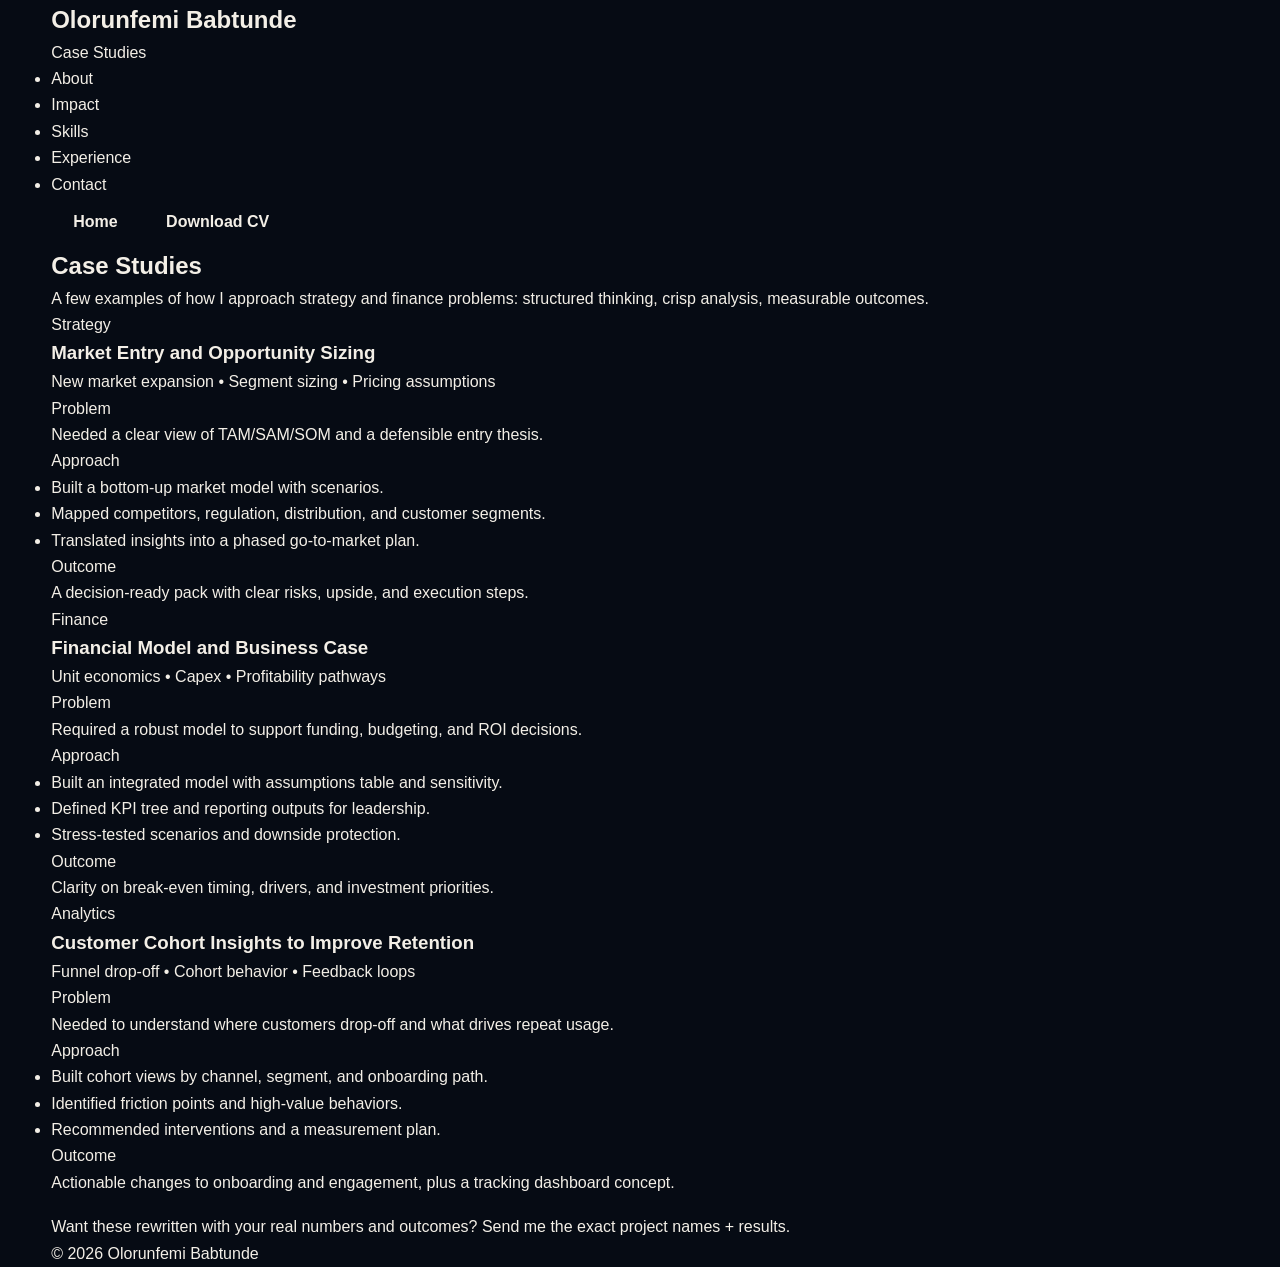
<file: case-studies.html>
<!doctype html>
<html lang="en">
<head>
  <meta charset="utf-8" />
  <meta name="viewport" content="width=device-width, initial-scale=1" />
  <title>Case Studies | Olorunfemi Babtunde</title>
  <meta name="description" content="Selected case studies by Olorunfemi Babtunde - Strategy & Finance." />
  <link rel="preconnect" href="https://fonts.googleapis.com">
  <link rel="preconnect" href="https://fonts.gstatic.com" crossorigin>
  <link href="https://fonts.googleapis.com/css2?family=Inter:wght@300;400;500;600;700;800&display=swap" rel="stylesheet">
  <link rel="stylesheet" href="styles.css" />
</head>

<body>
  <header>
    <div class="container">
      <nav>
        <div class="brand">
          <h1>Olorunfemi Babtunde</h1>
          <span>Case Studies</span>
        </div>

        <ul>
          <li><a href="index.html#about">About</a></li>
          <li><a href="index.html#metrics">Impact</a></li>
          <li><a href="index.html#skills">Skills</a></li>
          <li><a href="index.html#experience">Experience</a></li>
          <li><a href="index.html#contact">Contact</a></li>
        </ul>

        <div class="nav-cta">
          <a class="btn btn-ghost" href="index.html">Home</a>
          <a class="btn btn-primary" href="assets/Resume_Olorunfemi_Babtunde.pdf" download>Download CV</a>
        </div>
      </nav>
    </div>
  </header>

  <main>
    <section class="case-hero">
      <div class="container">
        <h2 class="case-title">Case Studies</h2>
        <p class="case-subtitle">
          A few examples of how I approach strategy and finance problems: structured thinking, crisp analysis, measurable outcomes.
        </p>
      </div>
    </section>

    <section class="case-grid-wrap" style="border-bottom:none;">
      <div class="container">
        <div class="case-grid">

          <article class="case-xcard">
            <div class="case-xhead">
              <div class="case-tag">Strategy</div>
              <h3 class="case-xname">Market Entry and Opportunity Sizing</h3>
              <p class="case-xmeta">New market expansion • Segment sizing • Pricing assumptions</p>
            </div>

            <div class="case-xbody">
              <div class="case-block">
                <div class="case-label">Problem</div>
                <div class="case-text">Needed a clear view of TAM/SAM/SOM and a defensible entry thesis.</div>
              </div>

              <div class="case-block">
                <div class="case-label">Approach</div>
                <ul class="case-list">
                  <li>Built a bottom-up market model with scenarios.</li>
                  <li>Mapped competitors, regulation, distribution, and customer segments.</li>
                  <li>Translated insights into a phased go-to-market plan.</li>
                </ul>
              </div>

              <div class="case-block">
                <div class="case-label">Outcome</div>
                <div class="case-text">A decision-ready pack with clear risks, upside, and execution steps.</div>
              </div>
            </div>
          </article>

          <article class="case-xcard">
            <div class="case-xhead">
              <div class="case-tag">Finance</div>
              <h3 class="case-xname">Financial Model and Business Case</h3>
              <p class="case-xmeta">Unit economics • Capex • Profitability pathways</p>
            </div>

            <div class="case-xbody">
              <div class="case-block">
                <div class="case-label">Problem</div>
                <div class="case-text">Required a robust model to support funding, budgeting, and ROI decisions.</div>
              </div>

              <div class="case-block">
                <div class="case-label">Approach</div>
                <ul class="case-list">
                  <li>Built an integrated model with assumptions table and sensitivity.</li>
                  <li>Defined KPI tree and reporting outputs for leadership.</li>
                  <li>Stress-tested scenarios and downside protection.</li>
                </ul>
              </div>

              <div class="case-block">
                <div class="case-label">Outcome</div>
                <div class="case-text">Clarity on break-even timing, drivers, and investment priorities.</div>
              </div>
            </div>
          </article>

          <article class="case-xcard">
            <div class="case-xhead">
              <div class="case-tag">Analytics</div>
              <h3 class="case-xname">Customer Cohort Insights to Improve Retention</h3>
              <p class="case-xmeta">Funnel drop-off • Cohort behavior • Feedback loops</p>
            </div>

            <div class="case-xbody">
              <div class="case-block">
                <div class="case-label">Problem</div>
                <div class="case-text">Needed to understand where customers drop-off and what drives repeat usage.</div>
              </div>

              <div class="case-block">
                <div class="case-label">Approach</div>
                <ul class="case-list">
                  <li>Built cohort views by channel, segment, and onboarding path.</li>
                  <li>Identified friction points and high-value behaviors.</li>
                  <li>Recommended interventions and a measurement plan.</li>
                </ul>
              </div>

              <div class="case-block">
                <div class="case-label">Outcome</div>
                <div class="case-text">Actionable changes to onboarding and engagement, plus a tracking dashboard concept.</div>
              </div>
            </div>
          </article>

        </div>

        <p class="muted" style="margin-top:18px;">
          Want these rewritten with your real numbers and outcomes? Send me the exact project names + results.
        </p>
      </div>
    </section>
  </main>

  <footer>
    <div class="container">
      © <span id="year"></span> Olorunfemi Babtunde
    </div>
  </footer>

  <script>
    document.getElementById("year").textContent = new Date().getFullYear();
  </script>
</body>
</html>
</file>
<file: styles.css>
* {
  margin: 0;
  padding: 0;
  box-sizing: border-box;
}

:root {
  --bg: #060b14;
  --bg-soft: #0b1220;
  --panel: #0d1422;
  --panel-2: #101827;
  --text: #f3efe7;
  --muted: #8e97a8;
  --gold: #d3a13b;
  --gold-soft: rgba(211, 161, 59, 0.2);
  --line: rgba(255,255,255,0.08);
}

html {
  scroll-behavior: smooth;
}

body {
  background: var(--bg);
  color: var(--text);
  font-family: "Manrope", sans-serif;
  line-height: 1.65;
}

a {
  color: inherit;
  text-decoration: none;
}

.container {
  width: min(92%, 1440px);
  margin: 0 auto;
}

.narrow {
  max-width: 1280px;
}

.site-header {
  position: sticky;
  top: 0;
  z-index: 50;
  background: rgba(6, 11, 20, 0.9);
  backdrop-filter: blur(10px);
  border-bottom: 1px solid var(--line);
}

.nav-wrap {
  min-height: 74px;
  display: flex;
  align-items: center;
  justify-content: space-between;
  gap: 20px;
}

.logo,
.contact-link {
  color: var(--gold);
  font-weight: 700;
  font-size: 1.1rem;
}

.nav-menu {
  display: flex;
  gap: 42px;
}

.nav-menu a {
  color: var(--muted);
  font-weight: 500;
  transition: color 0.25s ease;
}

.nav-menu a:hover,
.nav-menu a:focus {
  color: var(--text);
}

.hero-section,
.content-section,
.site-footer {
  border-bottom: 1px solid var(--line);
}

.hero-section {
  min-height: calc(100vh - 74px);
  display: flex;
  align-items: center;
  padding: 40px 0 60px;
}

.hero-grid {
  display: grid;
  grid-template-columns: 1.1fr 0.9fr;
  gap: 70px;
  align-items: center;
}

.section-line {
  width: 58px;
  height: 2px;
  background: var(--gold);
  margin-bottom: 28px;
}

.hero-title,
.display-title,
.footer-title,
.mini-title {
  font-family: "Cormorant Garamond", serif;
  font-weight: 600;
  line-height: 0.95;
  letter-spacing: -0.02em;
}

.hero-title {
  font-size: clamp(4rem, 8vw, 7rem);
  margin-bottom: 20px;
}

.hero-title span,
.display-title span,
.footer-title span {
  color: var(--gold);
}

.hero-subtitle {
  font-size: 1.1rem;
  color: var(--muted);
  max-width: 620px;
  margin-bottom: 26px;
}

.hero-contact-list {
  list-style: none;
  display: grid;
  gap: 12px;
  margin-bottom: 28px;
  color: var(--muted);
}

.hero-contact-list span,
.footer-contact span {
  color: var(--gold);
  display: inline-block;
  width: 22px;
}

.hero-actions {
  display: flex;
  gap: 14px;
  flex-wrap: wrap;
}

.btn {
  display: inline-flex;
  align-items: center;
  justify-content: center;
  min-height: 48px;
  padding: 0 22px;
  border-radius: 999px;
  font-weight: 700;
  transition: all 0.25s ease;
}

.btn-gold {
  background: var(--gold);
  color: #141414;
}

.btn-gold:hover {
  filter: brightness(1.05);
}

.btn-dark {
  border: 1px solid var(--line);
  color: var(--text);
  background: transparent;
}

.btn-dark:hover {
  border-color: var(--gold);
  color: var(--gold);
}

.hero-image-wrap {
  display: flex;
  justify-content: center;
}

.hero-image {
  width: min(100%, 440px);
  aspect-ratio: 1 / 1.18;
  object-fit: cover;
  border-radius: 24px;
  border: 1px solid rgba(211, 161, 59, 0.25);
  box-shadow: 0 0 26px rgba(211, 161, 59, 0.18);
}

.content-section {
  padding: 76px 0 92px;
}

.display-title {
  font-size: clamp(3rem, 6vw, 5rem);
  margin-bottom: 34px;
}

.lead-text {
  max-width: 1360px;
  font-size: clamp(1.45rem, 2.35vw, 2.2rem);
  line-height: 1.55;
  color: var(--muted);
}

.lead-text.second {
  margin-top: 28px;
}

.expertise-grid {
  display: grid;
  grid-template-columns: repeat(3, minmax(0, 1fr));
  gap: 28px;
}

.expertise-card {
  background: linear-gradient(180deg, rgba(255,255,255,0.02), rgba(255,255,255,0.01));
  border: 1px solid rgba(255,255,255,0.09);
  border-radius: 22px;
  padding: 32px 30px;
  min-height: 210px;
}

.expertise-card.featured {
  border-color: rgba(211, 161, 59, 0.45);
}

.expertise-card h3,
.edu-item h3,
.timeline-content h3 {
  font-family: "Cormorant Garamond", serif;
  font-weight: 600;
  color: var(--gold);
}

.expertise-card h3 {
  font-size: 2rem;
  margin-bottom: 12px;
}

.expertise-card p {
  color: var(--muted);
  font-size: 1.05rem;
}

.timeline {
  display: grid;
  gap: 58px;
}

.timeline-item {
  display: grid;
  grid-template-columns: 40px 1fr;
  gap: 26px;
}

.timeline-marker {
  position: relative;
  width: 12px;
  height: 12px;
  border-radius: 999px;
  background: var(--gold);
  margin-top: 10px;
}

.timeline-marker::after {
  content: "";
  position: absolute;
  left: 5px;
  top: 14px;
  width: 1px;
  height: calc(100% + 360px);
  background: rgba(211, 161, 59, 0.45);
}

.timeline-item:last-child .timeline-marker::after {
  display: none;
}

.role-line {
  display: flex;
  flex-wrap: wrap;
  gap: 18px;
  align-items: baseline;
}

.role-line h3 {
  font-size: clamp(2rem, 3vw, 3rem);
  color: var(--text);
}

.role-line span {
  color: var(--gold);
  font-weight: 700;
  font-size: 1.1rem;
}

.timeline-date {
  color: var(--muted);
  font-size: 1.1rem;
  margin: 6px 0 18px;
}

.timeline-content ul {
  padding-left: 22px;
  color: var(--muted);
  display: grid;
  gap: 14px;
  font-size: 1.05rem;
}

.timeline-content li::marker {
  color: var(--gold);
}

.dual-grid {
  display: grid;
  grid-template-columns: 1fr 1.2fr;
  gap: 80px;
}

.mini-title {
  font-size: clamp(2.2rem, 4vw, 3.5rem);
  margin-bottom: 28px;
}

.edu-item {
  padding-left: 26px;
  border-left: 1px solid rgba(211, 161, 59, 0.45);
  margin-bottom: 36px;
}

.edu-item h3 {
  font-size: 2rem;
  color: var(--text);
}

.edu-item p,
.cert-list {
  color: var(--muted);
}

.edu-item span {
  display: inline-block;
  margin-top: 8px;
  color: var(--gold);
  font-weight: 700;
}

.cert-list {
  list-style: none;
  display: grid;
  gap: 16px;
  font-size: 1.05rem;
}

.cert-list li {
  position: relative;
  padding-left: 28px;
}

.cert-list li::before {
  content: "—";
  position: absolute;
  left: 0;
  color: var(--gold);
  font-weight: 700;
}

.site-footer {
  padding: 72px 0 28px;
}

.footer-grid {
  display: grid;
  grid-template-columns: 1fr auto;
  gap: 40px;
  align-items: center;
}

.footer-title {
  font-size: clamp(3rem, 5vw, 4.5rem);
  margin-bottom: 14px;
}

.site-footer p,
.footer-contact {
  color: var(--muted);
  font-size: 1.1rem;
}

.footer-contact {
  display: grid;
  gap: 14px;
}

.footer-bottom {
  margin-top: 54px;
  padding-top: 26px;
  border-top: 1px solid var(--line);
  text-align: center;
}

@media (max-width: 1100px) {
  .hero-grid,
  .dual-grid,
  .footer-grid,
  .expertise-grid {
    grid-template-columns: 1fr;
  }

  .hero-section {
    min-height: auto;
    padding-top: 50px;
  }

  .hero-image-wrap {
    order: -1;
  }
}

@media (max-width: 820px) {
  .nav-menu {
    gap: 18px;
    font-size: 0.95rem;
  }

  .nav-wrap {
    flex-wrap: wrap;
    justify-content: center;
    padding: 14px 0;
  }

  .hero-title {
    font-size: 4rem;
  }

  .display-title {
    font-size: 3.2rem;
  }

  .lead-text {
    font-size: 1.2rem;
  }

  .timeline-item {
    grid-template-columns: 24px 1fr;
    gap: 18px;
  }

  .role-line h3 {
    font-size: 2rem;
  }
}

@media (max-width: 560px) {
  .nav-menu {
    width: 100%;
    justify-content: center;
    flex-wrap: wrap;
  }

  .contact-link {
    display: none;
  }

  .hero-title {
    font-size: 3.2rem;
  }

  .hero-subtitle,
  .timeline-date,
  .expertise-card p,
  .timeline-content ul,
  .site-footer p,
  .footer-contact,
  .cert-list {
    font-size: 0.98rem;
  }

  .expertise-card {
    min-height: auto;
  }
}
</file>
